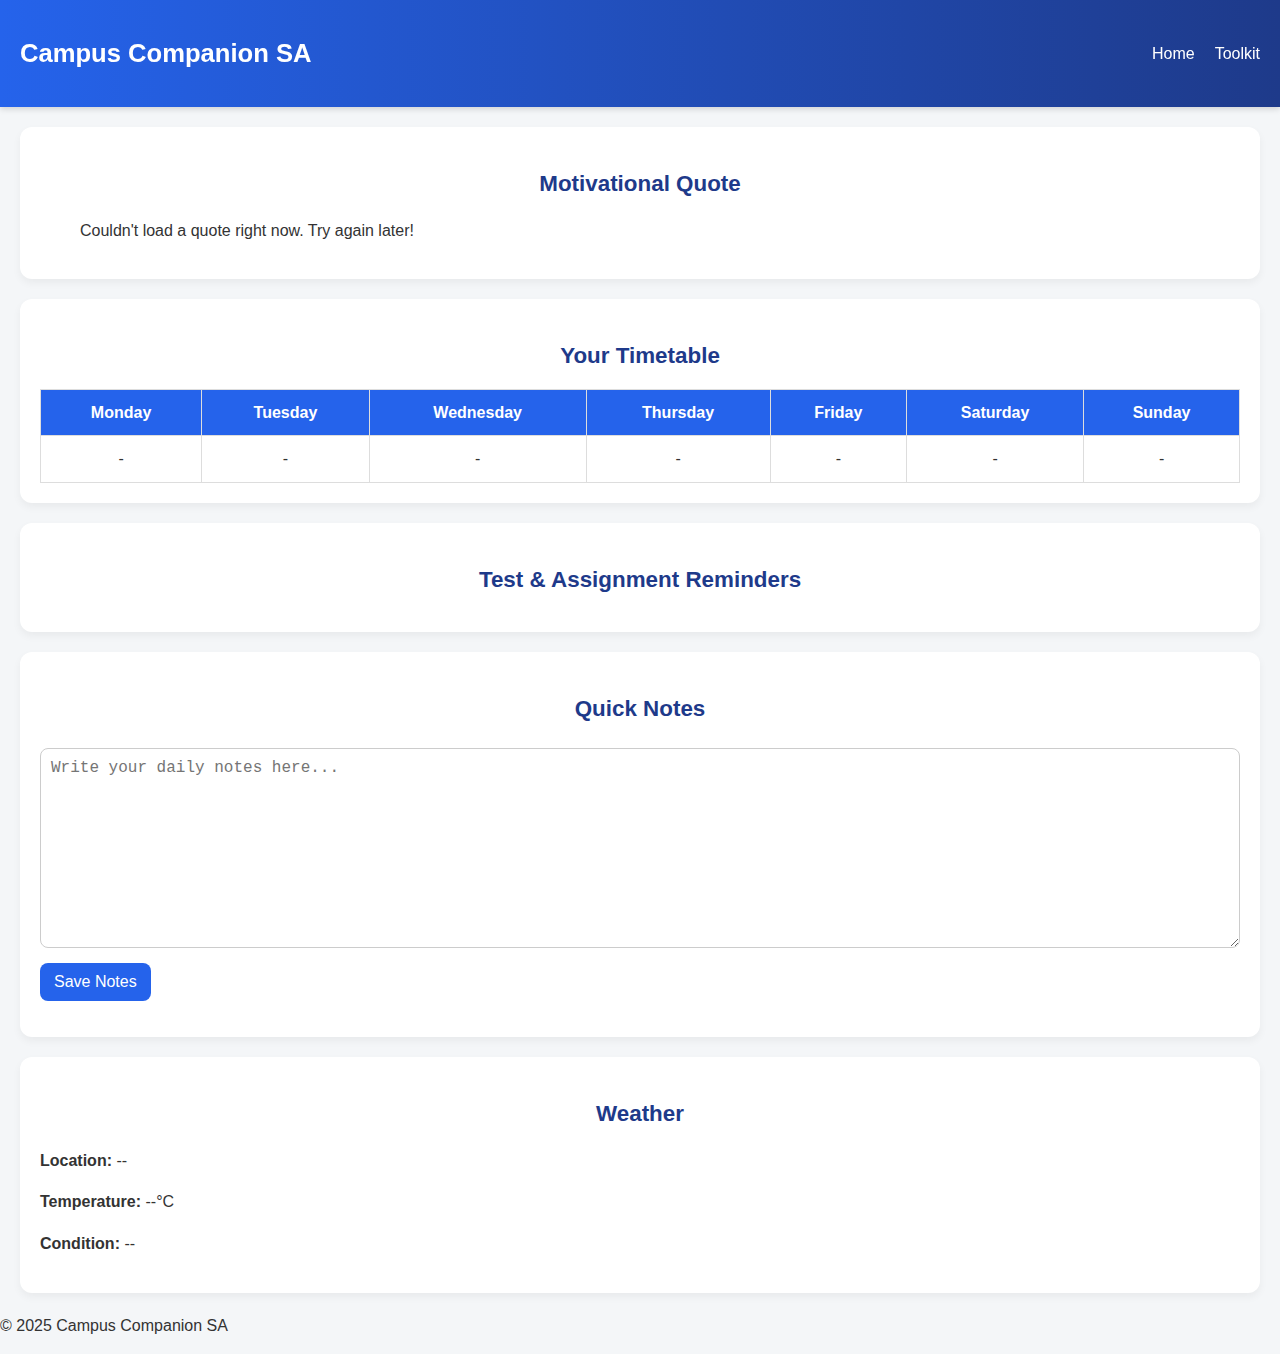
<file: Index.html>
<!DOCTYPE html>
<html lang="en">
<head>
    <meta charset="UTF-8">
    <meta name="viewport" content="width=device-width, initial-scale=1.0">
    <title>Campus Companion SA - Dashboard</title>
    <link rel="stylesheet" href="style.css">
</head>
<body>
    <!-- Navbar -->
    <nav class="navbar">
        <div class="nav-container">
            <h2 class="nav-logo">Campus Companion SA</h2>
            <ul class="nav-links">
                <li><a href="index.html">Home</a></li>
                <li><a href="toolkit.html">Toolkit</a></li>
            </ul>
        </div>
    </nav>


    <main>
        <!-- Quote -->
        <section>
            <h2>Motivational Quote</h2>
            <blockquote id="quote">Loading...</blockquote>
            <p id="author"></p>
        </section>


       <!-- Timetable -->
<section>
    <h2>Your Timetable</h2>
    <table id="timetable-table">
        <thead>
            <tr>
                <th>Monday</th>
                <th>Tuesday</th>
                <th>Wednesday</th>
                <th>Thursday</th>
                <th>Friday</th>
                <th>Saturday</th>
                <th>Sunday</th>
            </tr>
        </thead>
        <tbody id="timetable-body">
            <tr>
                <td colspan="7">No timetable data yet.</td>
            </tr>
        </tbody>
    </table>
</section>

<!-- Reminders -->
<section>
    <h2>Test & Assignment Reminders</h2>
    <ul id="reminders-display"></ul>
</section>

<!-- Quick Notes -->
<section>
    <h2>Quick Notes</h2>
    <textarea id="notes" placeholder="Write your daily notes here..."></textarea>
    <button onclick="saveNotes()">Save Notes</button>
    <p id="save-status" style="color: green;"></p>
</section>

            <!-- Weather -->
        <section>
            <h2>Weather</h2>
            <p><strong>Location:</strong> <span id="location">--</span></p>
            <p><strong>Temperature:</strong> <span id="temperature">--</span>°C</p>
            <p><strong>Condition:</strong> <span id="condition">--</span></p>
        </section>

            <footer>
        <p>&copy; 2025 Campus Companion SA</p>
    </footer>

    <script src="script.js"></script>
</body>
</html>
</file>
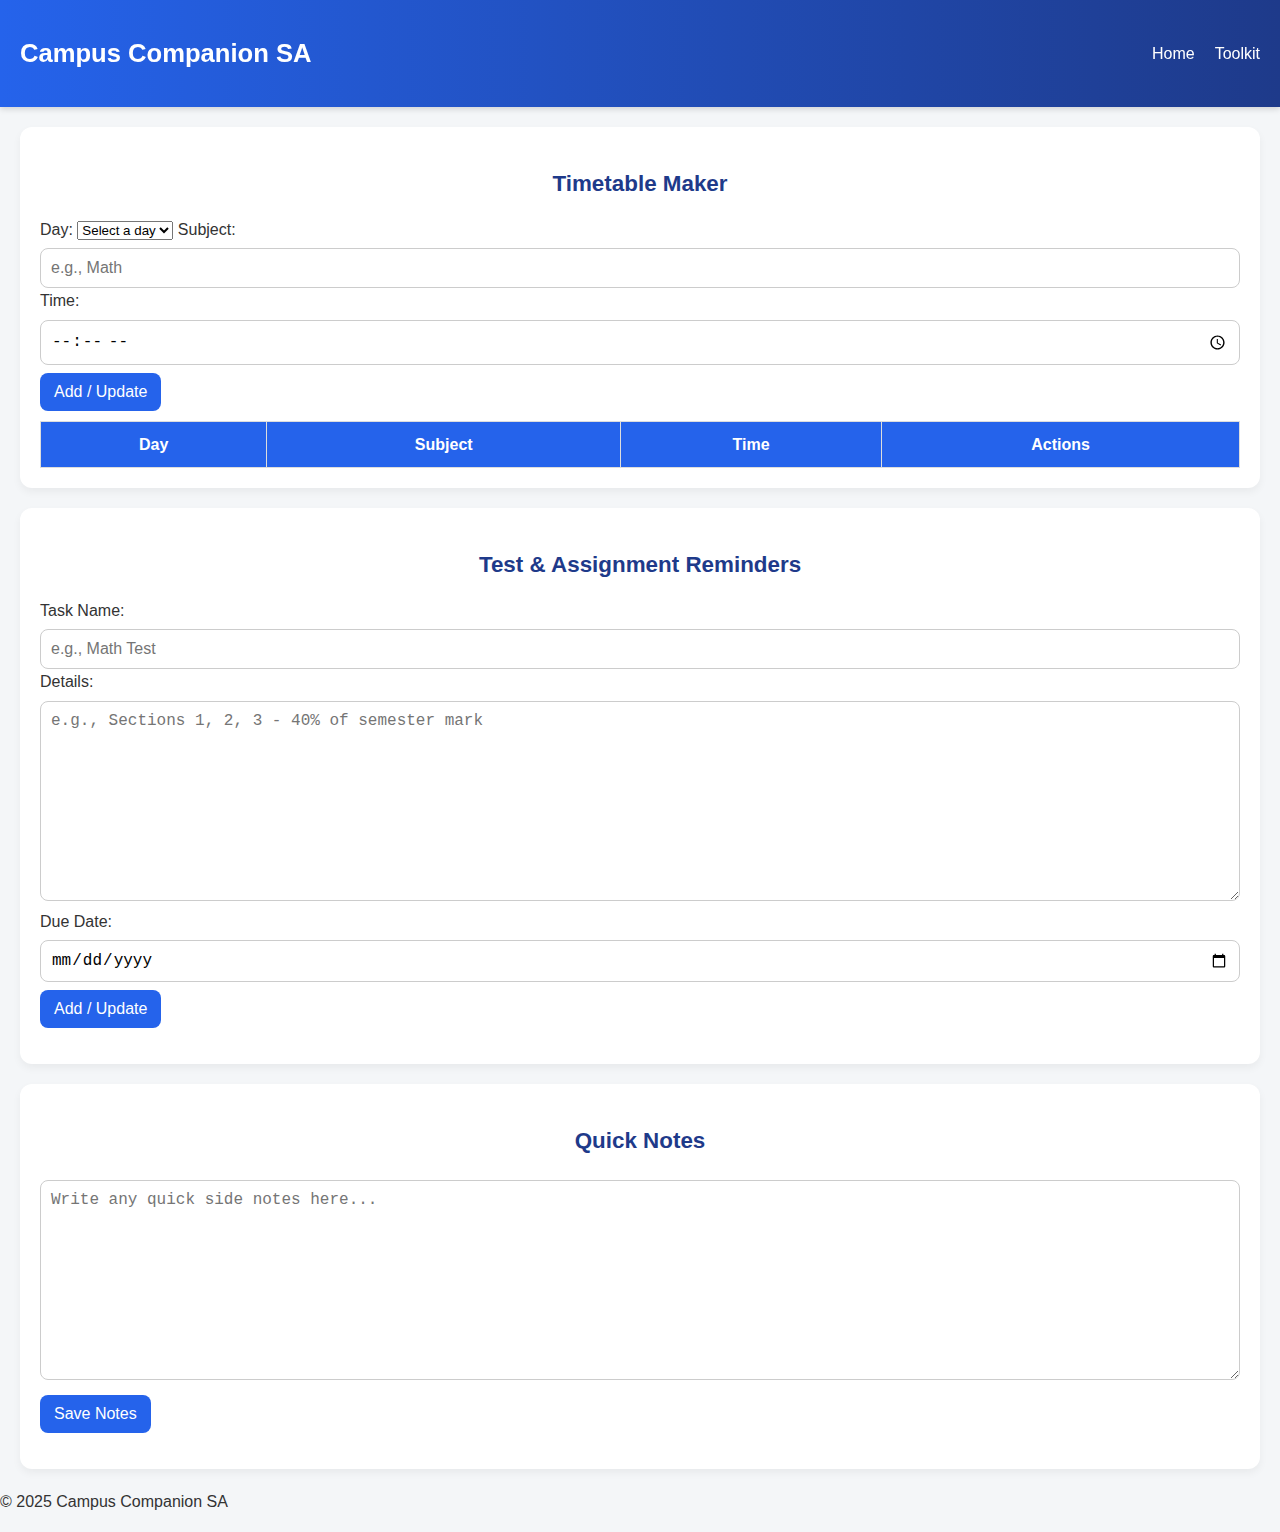
<file: toolkit.html>
<!DOCTYPE html>
<html lang="en">
<head>
    <meta charset="UTF-8">
    <meta name="viewport" content="width=device-width, initial-scale=1.0">
    <title>Toolkit - Campus Companion SA</title>
    <link rel="stylesheet" href="style.css">
</head>
<body>
    <!-- Navigation Bar -->
    <nav class="navbar">
        <div class="nav-container">
            <h2 class="nav-logo">Campus Companion SA</h2>
            <ul class="nav-links">
                <li><a href="index.html">Home</a></li>
                <li><a href="toolkit.html" class="active">Toolkit</a></li>
            </ul>
        </div>
    </nav>

    <main>
        <!-- Timetable Maker -->
        <section>
            <h2>Timetable Maker</h2>
            <form id="timetable-form">
                <label>Day:</label>
                <select id="day" required>
                    <option value="">Select a day</option>
                    <option>Monday</option>
                    <option>Tuesday</option>
                    <option>Wednesday</option>
                    <option>Thursday</option>
                    <option>Friday</option>
                    <option>Saturday</option>
                    <option>Sunday</option>
                </select>
                <label>Subject:</label>
                <input type="text" id="subject" placeholder="e.g., Math" required>
                <label>Time:</label>
                <input type="time" id="time" required>
                <button type="submit">Add / Update</button>
            </form>

            <table id="timetable-table" border="1">
                <thead>
                    <tr>
                        <th>Day</th>
                        <th>Subject</th>
                        <th>Time</th>
                        <th>Actions</th>
                    </tr>
                </thead>
                <tbody id="timetable-body"></tbody>
            </table>
        </section>

        <!-- Test/Assignment Reminders -->
        <section>
            <h2>Test & Assignment Reminders</h2>
            <form id="reminder-form">
                <label>Task Name:</label>
                <input type="text" id="task" placeholder="e.g., Math Test" required>
                <label>Details:</label>
                <textarea id="details" placeholder="e.g., Sections 1, 2, 3 - 40% of semester mark" required></textarea>
                <label>Due Date:</label>
                <input type="date" id="date" required>
                <button type="submit">Add / Update</button>
            </form>
            <ul id="reminder-list"></ul>
        </section>

        <!-- Quick Notes -->
        <section>
            <h2>Quick Notes</h2>
            <textarea id="notes" style="height: 200px;" placeholder="Write any quick side notes here..."></textarea>
            <button onclick="saveNotes()">Save Notes</button>
            <p id="save-status" style="color: green;"></p>
        </section>
    </main>

    <footer>
        <p>&copy; 2025 Campus Companion SA</p>
    </footer>

    <script>
        // Timetable Data
        let timetableData = JSON.parse(localStorage.getItem('timetableData')) || [];
        let editingTimetableIndex = null;
        const timetableBody = document.getElementById('timetable-body');

        function renderTimetable() {
            timetableBody.innerHTML = "";
            timetableData.forEach((entry, index) => {
                const row = document.createElement('tr');
                row.innerHTML = `
                    <td>${entry.day}</td>
                    <td>${entry.subject}</td>
                    <td>${entry.time}</td>
                    <td>
                        <button onclick="editTimetable(${index})">Edit</button>
                        <button onclick="deleteTimetable(${index})">Delete</button>
                    </td>
                `;
                timetableBody.appendChild(row);
            });
        }
        renderTimetable();

        document.getElementById('timetable-form').addEventListener('submit', e => {
            e.preventDefault();
            const day = document.getElementById('day').value;
            const subject = document.getElementById('subject').value;
            const time = document.getElementById('time').value;

            if (editingTimetableIndex !== null) {
                timetableData[editingTimetableIndex] = { day, subject, time };
                editingTimetableIndex = null;
            } else {
                timetableData.push({ day, subject, time });
            }

            localStorage.setItem('timetableData', JSON.stringify(timetableData));
            renderTimetable();
            e.target.reset();
        });

        function editTimetable(index) {
            const entry = timetableData[index];
            document.getElementById('day').value = entry.day;
            document.getElementById('subject').value = entry.subject;
            document.getElementById('time').value = entry.time;
            editingTimetableIndex = index;
        }

        function deleteTimetable(index) {
            timetableData.splice(index, 1);
            localStorage.setItem('timetableData', JSON.stringify(timetableData));
            renderTimetable();
        }

        // Reminders Data
        let reminderData = JSON.parse(localStorage.getItem('reminderData')) || [];
        let editingReminderIndex = null;
        const reminderList = document.getElementById('reminder-list');

        function renderReminders() {
            reminderList.innerHTML = "";
            reminderData.forEach((reminder, index) => {
                const li = document.createElement('li');
                li.innerHTML = `
                    <strong>${reminder.task}</strong> - ${reminder.details} (Due: ${reminder.date})
                    <button onclick="editReminder(${index})">Edit</button>
                    <button onclick="deleteReminder(${index})">Delete</button>
                `;
                reminderList.appendChild(li);
            });
        }
        renderReminders();

        document.getElementById('reminder-form').addEventListener('submit', e => {
            e.preventDefault();
            const task = document.getElementById('task').value;
            const details = document.getElementById('details').value;
            const date = document.getElementById('date').value;

            if (editingReminderIndex !== null) {
                reminderData[editingReminderIndex] = { task, details, date };
                editingReminderIndex = null;
            } else {
                reminderData.push({ task, details, date });
            }

            localStorage.setItem('reminderData', JSON.stringify(reminderData));
            renderReminders();
            e.target.reset();
        });

        function editReminder(index) {
            const reminder = reminderData[index];
            document.getElementById('task').value = reminder.task;
            document.getElementById('details').value = reminder.details;
            document.getElementById('date').value = reminder.date;
            editingReminderIndex = index;
        }

        function deleteReminder(index) {
            reminderData.splice(index, 1);
            localStorage.setItem('reminderData', JSON.stringify(reminderData));
            renderReminders();
        }

        // Quick Notes
        const savedNotes = localStorage.getItem('quickNotes');
        if (savedNotes) document.getElementById('notes').value = savedNotes;

        function saveNotes() {
            localStorage.setItem('quickNotes', document.getElementById('notes').value);
            document.getElementById('save-status').innerText = "Notes saved!";
            setTimeout(() => document.getElementById('save-status').innerText = "", 2000);
        }
    </script>
</body>
</html>
</file>
<file: style.css>
/* === GENERAL PAGE STYLES === */
body {
    font-family: 'Segoe UI', Arial, sans-serif;
    margin: 0;
    background-color: #f4f6f8;
    line-height: 1.6;
    color: #333;
}

/* === NAVBAR === */
.navbar {
    background: linear-gradient(90deg, #2563EB, #1E3A8A);
    padding: 12px 20px;
    color: white;
    position: sticky; /* stays visible when scrolling */
    top: 0;
    z-index: 1000;
    box-shadow: 0 2px 6px rgba(0,0,0,0.15);
}

.nav-container {
    display: flex;
    justify-content: space-between;
    align-items: center;
    flex-wrap: wrap;
}

.nav-logo {
    font-size: 1.6rem;
    font-weight: bold;
}

.nav-links {
    list-style: none;
    display: flex;
    gap: 20px;
    margin: 0;
    padding: 0;
}

.nav-links li a {
    color: white;
    text-decoration: none;
    font-weight: 500;
    transition: color 0.3s, transform 0.2s;
}

.nav-links li a:hover {
    color: #FFD700;
    transform: scale(1.05);
}

@media (max-width: 600px) {
    .nav-links {
        flex-direction: column;
        width: 100%;
        gap: 10px;
        margin-top: 10px;
    }
}

/* === SECTION CARDS === */
section {
    background: white;
    margin: 20px;
    padding: 20px;
    border-radius: 12px;
    box-shadow: 0 4px 8px rgba(0,0,0,0.05);
    transition: transform 0.2s, box-shadow 0.2s;
}

section:hover {
    transform: translateY(-2px);
    box-shadow: 0 6px 12px rgba(0,0,0,0.08);
}

section h2 {
    text-align: center;
    margin-bottom: 15px;
    color: #1E3A8A;
    font-size: 1.4rem;
}

/* === TABLE STYLES === */
table {
    width: 100%;
    border-collapse: collapse;
    margin-top: 10px;
}

th, td {
    padding: 10px;
    text-align: center;
    border: 1px solid #ddd;
}

th {
    background-color: #2563EB;
    color: white;
}

/* === FORM ELEMENTS === */
textarea, input {
    width: 100%;
    padding: 10px;
    margin-top: 6px;
    border-radius: 8px;
    border: 1px solid #ccc;
    font-size: 1rem;
    box-sizing: border-box;
}

textarea {
    min-height: 200px; /* larger notes area */
}

button {
    margin-top: 8px;
    padding: 10px 14px;
    background-color: #2563EB;
    color: white;
    border: none;
    cursor: pointer;
    border-radius: 8px;
    font-size: 1rem;
    transition: background-color 0.2s, transform 0.2s;
}

button:hover {
    background-color: #1E3A8A;
    transform: scale(1.02);
}

/* === REMINDERS LIST === */
#reminders-display {
    list-style: none;
    padding: 0;
    margin: 0;
}

#reminders-display li {
    display: flex;
    align-items: center;
    gap: 10px;
    padding: 12px 10px;
    margin-bottom: 8px;
    background: #ffffff;
    border: 1px solid #ddd;
    border-radius: 8px;
    box-shadow: 0 2px 4px rgba(0,0,0,0.05);
}

#reminders-display li:last-child {
    margin-bottom: 0;
}

#reminders-display input[type="checkbox"] {
    transform: scale(1.3);
    cursor: pointer;
}

#reminders-display li strong {
    color: #333;
    font-size: 1rem;
}

#reminders-display li span {
    font-size: 0.9rem;
    color: #666;
}

.reminder-done {
    text-decoration: line-through;
    color: gray;
}

/* === RESPONSIVE IMPROVEMENTS === */
@media (max-width: 768px) {
    section {
        margin: 15px;
        padding: 15px;
    }

    table th, table td {
        padding: 8px;
    }

    textarea {
        min-height: 160px;
    }
}
</file>
